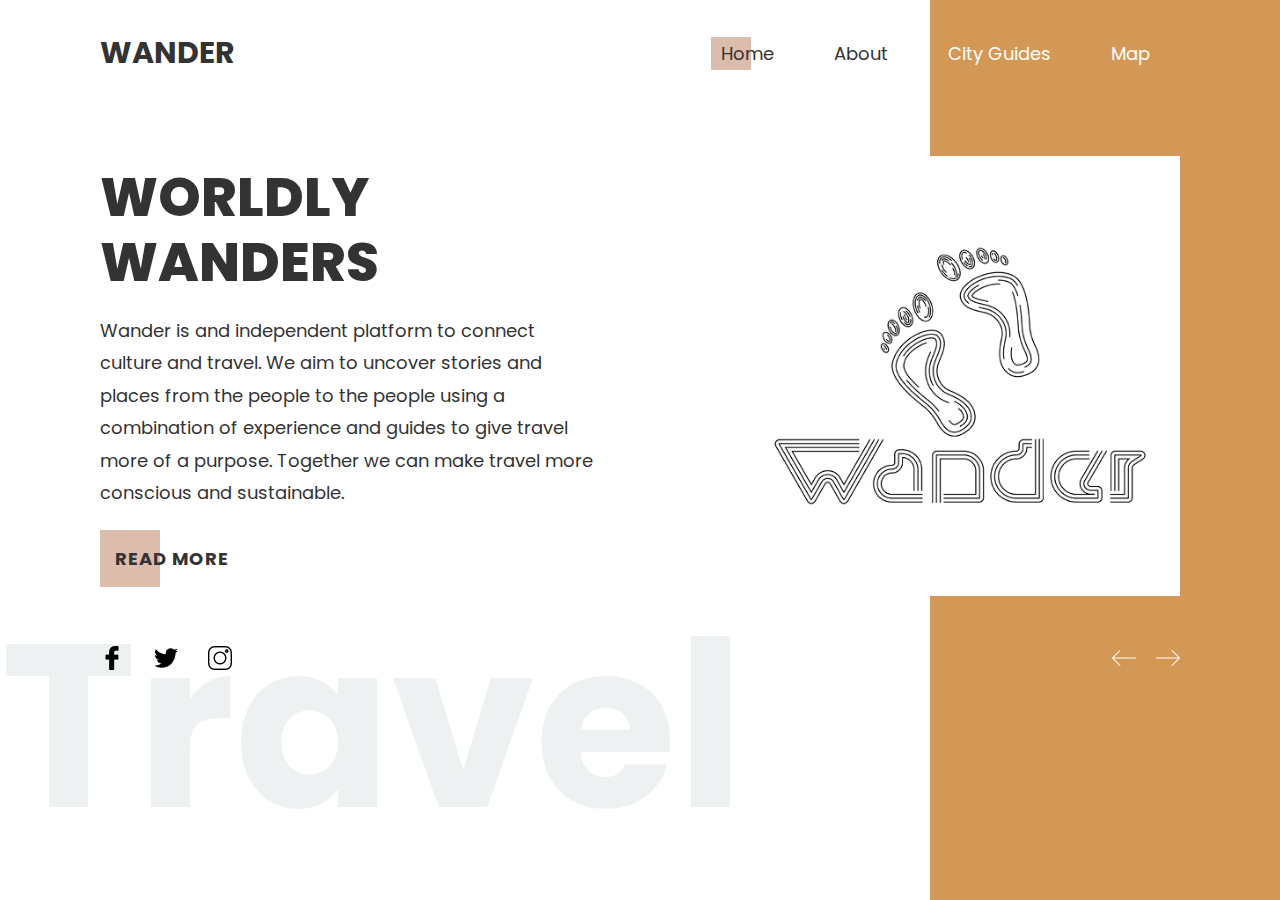
<file: index.html>
<!DOCTYPE html>
<html lang="en">
<head> 
    <meta charset="utf-8">
    <meta name="viewpoint" content= "width=device-width, initial-scale=1.0">
    <title> Wander </title>
    <link rel="stylesheet" href="style.css">
</head>
<body>
    <div class="container">
        <header class="active" id="navbar">
            <a href="index.html" class="logo">Wander<span> </span></a>
            <ul>
                <li><a href="index.html" class="active">Home</a>
                <li><a href="construction/construction.html">About</a></li>
                <li><a href="content/content_page.html">City Guides</a></li>
                <li><a href="globe/globe.html">Map</a></li>
            </ul>
            <span class="menuIcon" onclick="menuToggle();"></span>
        </header>
        <div class="content">
            <div class="bannerText" id="slideshowText">
                <div class="active">
                    <h2>Worldly<br> 
                    Wanders</h2>
                    <p> Wander is and independent platform to connect culture and travel. 
                        We aim to uncover stories and places from the people to the people using a combination of experience and guides to give travel more of a purpose.
                         Together we can make travel more conscious and sustainable.</p>
                    <a href="construction/construction.html">Read more </a>
                </div>
                <div>
                    <h2>Copenhagen<br> 
                    Corners</h2>
                    <p>Follow Annas' journey through Copenhagen. Finding the things they don't show you in adverts</p>
                    <a href="content/content_page.html">Read more </a>
                </div>
                <div>
                    <h2>Livin' it up <br> 
                    in Hollywood</h2>
                    <p>Here you'll find how to live it up in LA the best places it has to offer</p>
                    <a href="content/content_page.html">Read more </a>
                </div>
            </div>
            <div class="bannerImg" id="slideshow">
                <img src="Wander.jpg" class="active">
                <img src="cope.jpg">
                <img src="La.jpg">
            </div>
        </div>
        <div class="icons">
             <ul class="sci">
                 <li><a href="#"><img src="facebook.png"></a></li>
                 <li><a href="#"><img src="twitter.png"></a></li>
                 <li><a href="#"><img src="instagram.png"></a></li>
             </ul>
             <ul class="controls">
                 <li><a><img src="back.png" onclick="prevSlide();prevSlideText();"></a></li>
                 <li><a><img src="arrow-2.png" onclick="nextSlide();nextSlideText();"></a></li>
             </ul>
        </div>
    </div>
    <script type="text/javascript">
        var slideshow = document.getElementById('slideshow');
        var slides = slideshow.getElementsByTagName('img');
        var index = 0;

        function nextSlide(){
            slides[index].classList.remove('active');
            index=( index + 1) % slides.length;
            slides[index].classList.add('active');
        }
        function prevSlide(){
            slides[index].classList.remove('active');
            index=( index - 1 + slides.length) % slides.length;
            slides[index].classList.add('active');
        }
        var slideshowText = document.getElementById('slideshowText');
        var slidesText = slideshowText.getElementsByTagName('div');
        var i = 0;

        function nextSlideText(){
            slidesText[i].classList.remove('active');
            i =( i + 1) % slidesText.length;
            slidesText[i].classList.add('active');
        }
        function prevSlideText(){
            slidesText[i].classList.remove('active');
            i =( i - 1 + slidesText.length) % slidesText.length;
            slidesText[i].classList.add('active');
        }
        function menuToggle(){
            var nav = document.getElementById('navbar')
            nav.classList.toggle('active')
        }
    </script>
</body>
 </html>
</file>
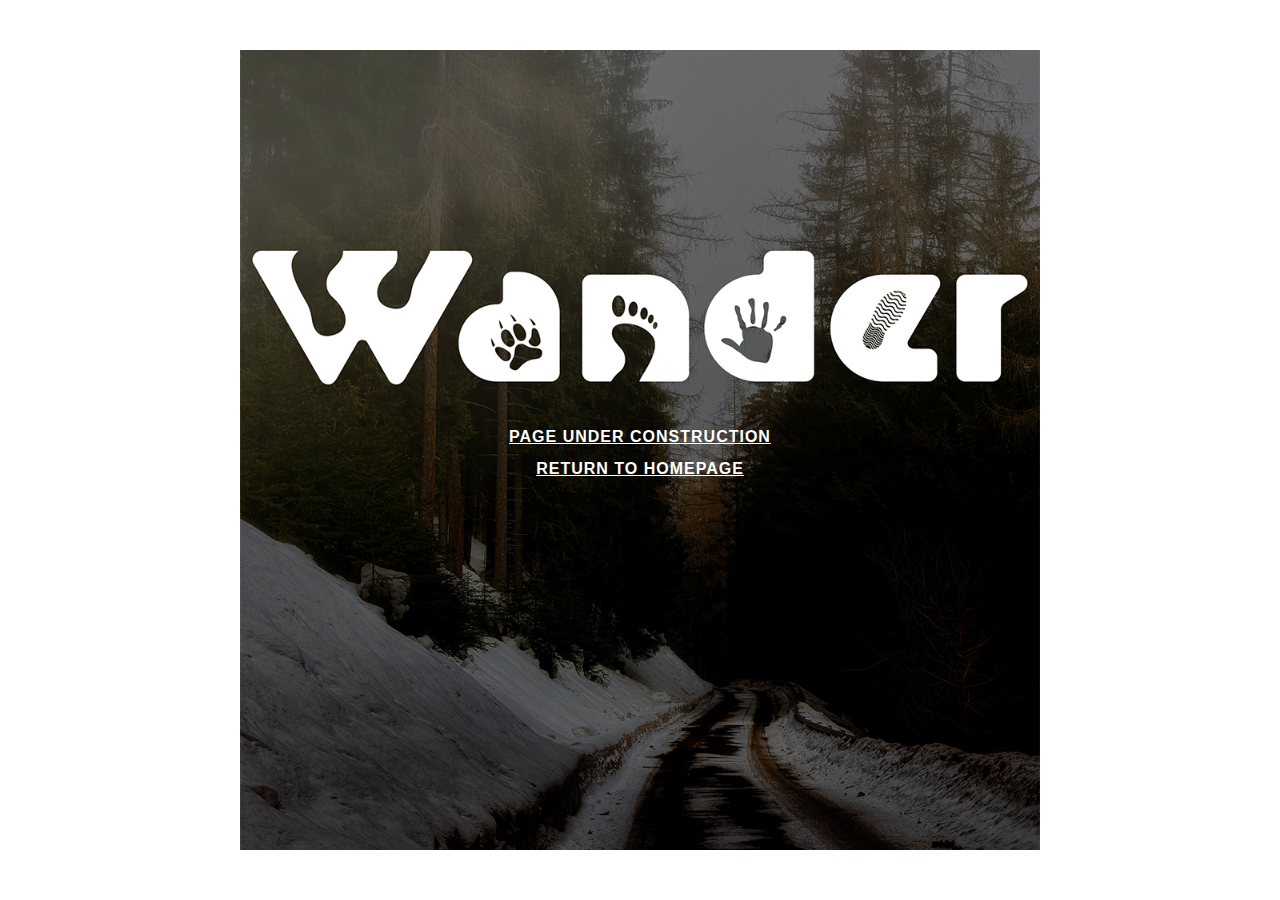
<file: construction/construction.html>
<!DOCTYPE html>
<html lang="en">
<head>
  <meta charset="UTF-8">
  <meta name="viewport" content="width=device-width, initial-scale=1.0">
  <title>Document</title>
  <link rel="stylesheet" type="text/css" href="construction.css">
</head>
<body class="pageContent">



  <div class="underConstruction">

    <a href="../index.html" style="text-decoration: none;">
      <h2 class="title">PAGE UNDER CONSTRUCTION<br>RETURN TO HOMEPAGE</h2>
    </a>

  </div>


</body>
</html>
</file>
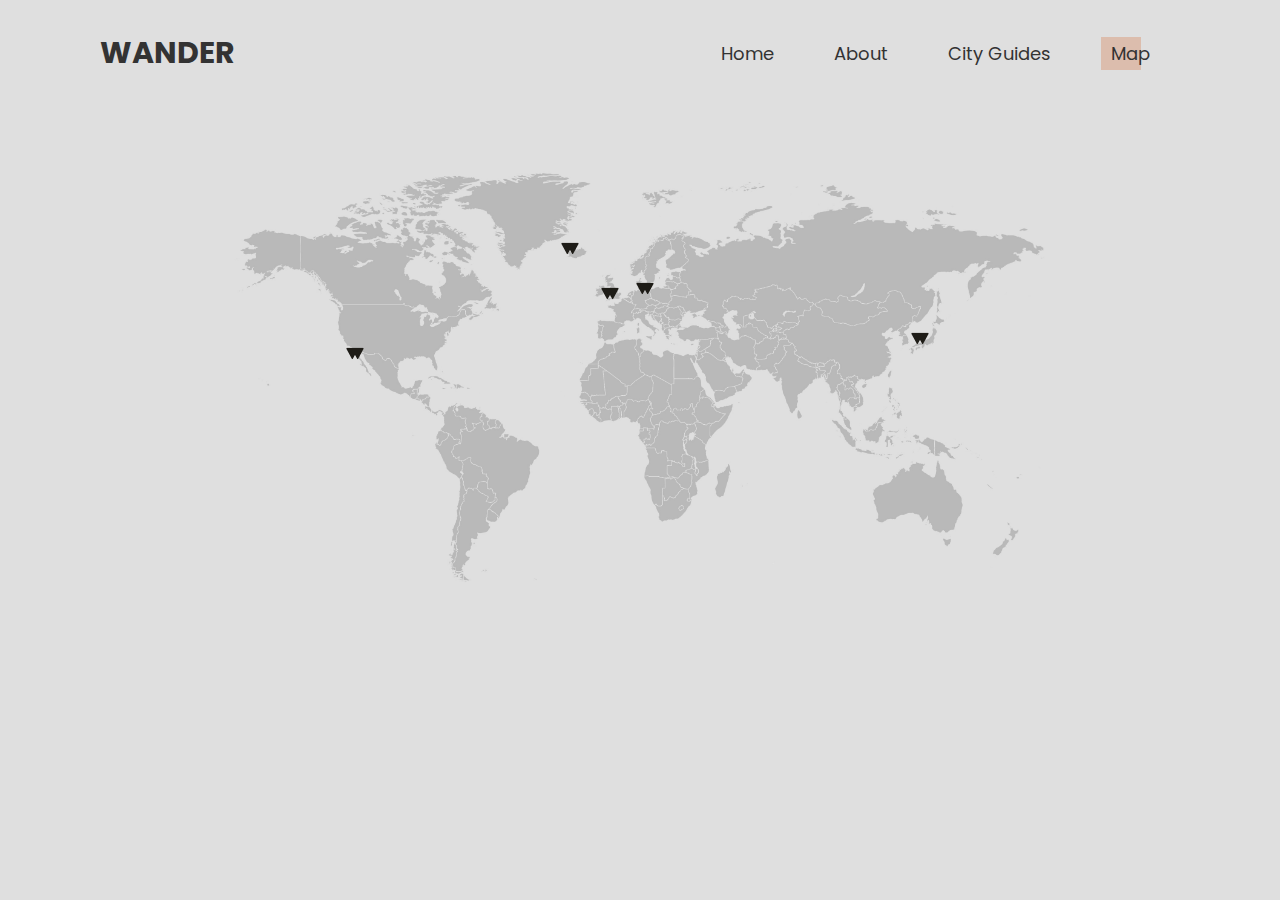
<file: globe/globe.html>
<!DOCTYPE html>
<html lang="en">
<head>
    <meta charset="UTF-8">
    <meta name="viewport" content="width=device-width, initial-scale=1.0">
    <title>WANDER</title>
    <link rel="stylesheet" type="text/css" href="style.css">
    <link rel="stylesheet" type="text/css" href="globe.css">
</head>
<body class="background">

    <div class="container">




        <header class="active" id="navbar">
            <a href="../index.html" class="logo">Wander<span> </span></a>
            <ul>
                <li><a href="../index.html">Home</a>
                <li><a href="../construction/construction.html">About</a></li>
                <li><a href="../content/content_page.html">City Guides</a></li>
                <li><a href="#" class="active">Map</a></li>
            </ul>
            <span class="menuIcon" onclick="menuToggle();"></span>
        </header>



        <div class="containerNew">
 
            <img class="globeImage" src="globe2.jpg" alt="globe">



            <div class="iconsGroup">

                <div class="manchester">
                    <a href="../article/article_manchester.html">
                        <img class="icon" src="W.png" alt="manchester" width="20px" title="MANCHESTER">
                    </a>
                </div>
        
        
                <div class="copenhagen">
                    <a href="../construction/construction.html">
                        <img class="icon" src="W.png" alt="copenhagen" width="20px" title="COPENHAGEN">
                    </a>
                </div>
        
                <div class="la">
                    <a href="../construction/construction.html">
                        <img class="icon" src="W.png" alt="los angeles" width="20px" title="LOS ANGELES">
                    </a>
                </div>
    
                <div class="reykjavic">
                    <a href="../construction/construction.html">
                        <img class="icon" src="W.png" alt="reykjavik" width="20px" title="REYKJAVIC">
                    </a>
                </div>
    
                <div class="kyoto">
                    <a href="../construction/construction.html">
                        <img class="icon" src="W.png" alt="kyoto" width="20px" title="KYOTO">
                    </a>
                </div>



            </div>
              
            
    
            
    
    
        </div>



    </div>


        
    
    
        







    
    











</body>
</html>
</file>
<file: style.css>
@import url('https://fonts.googleapis.com/css2?family=Poppins:wght@300&display=swap');
* 
{
    margin: 0;
    padding: 0;
    font-family: 'Poppins', sans-serif;
}
.container
{
    position: relative;
    padding: 0 100px;
    min-height: 100vh;
}
.container:before
{
    content: 'Travel';
    position: absolute;
    bottom: 0;
    left: 0;
    font-size: 18vw;
    z-index: -2;
    font-weight: 700;
    color: #154a4b;
    opacity: 0.07;
}
.container:after
{
    content: '';
    position: absolute;
    top: 0;
    right: 0;
    width: 350px;
    height: 100%;
    background: #d49856;
    z-index: -2;
}
header
{
    display: flex;
    justify-content: space-between;
    align-items: center;
    padding: 30px 0;
}
header .logo
{
    font-weight: 700;
    text-transform: uppercase;
    color: #333;
    text-decoration: none;
    font-size: 30px;
}
header .logo span
{
    color: #dcbdad;
}
header ul 
{
    position: relative;
    display: flex;
}
header ul li
{
    list-style: none;
    margin: 0 20px;
}
header ul li a 
{
    position: relative;
    text-decoration: none;
    font-size: 18px;
    padding: 4px 10px;
    color: #333;
    text-decoration: none;
}
header ul li:nth-child(3) a,
header ul li:nth-child(4) a
{
   color: #fff; 
}
header ul li a:before
{
    content: '';
    position: absolute;
    top: 0;
    left: 0;
    width: 0;
    height: 100%;
    background: #dcbdad;
    z-index: -1;
    transition: 0.5x ease-in-out;
}
header ul li a:hover::before,
header ul li a.active::before
{
    width: 40px;
}
.content 
{
    display: flex;
    justify-content: space-between;
    align-items: center;
    margin-top: 50px;
}
.content .bannerText
{
    position: relative;
    max-width: 500px;
    margin-right: 50px;
}
.content .bannerText div
{
    display: none;
}
.content .bannerText div.active
{
    display: initial;
}
.content .bannerText h2
{
    font-size: 54px;
    text-transform: uppercase;
    font-weight: 800;
    line-height: 1.2em;
    color: #333;
}
.content .bannerText p
{
    font-size: 18px;
    color: #333;
    line-height: 1.8em;
    margin: 20px 0;
}
.content .bannerText a
{
    position: relative;
    display: inline-block;
    text-transform: uppercase;
    font-weight: 700;
    color: #333;
    letter-spacing: 1px;
    font-size: 18px;
    text-decoration: none;
    padding: 15px;
}
.content .bannerText a::before
{
    content: '';
    position: absolute;
    top: 0;
    left: 0;
    width: 60px;
    height: 100%;
    background: #dcbdad;
    z-index: -1;
    transition: 0.5s ease-in-out;
}
.content .bannerText a:hover:before
{
    width: 100%;
}
.content .bannerImg
{
    position: relative;
    width: 440px;
    height: 440px;
    background: #000;
}

.content .bannerImg img
{
    position: absolute;
    top: 0;
    left: 0;
    width: 100%;
    height: 100%;
    object-fit: cover;
    transition: 0.5s;
    opacity: 0;
}
.content .bannerImg img.active
{
    opacity: 1;
}
.icons
{
    display: flex;
    justify-content: space-between;
    align-items: center;
    padding: 50px 0;
}
.icons .sci,
.icons .controls
{
    position: relative;
    display: flex;
}
.icons .sci li
 {
     list-style: none;
     margin-right: 30px;
 }
 .icons .sci li img 
 {
     display: inline-block;
     max-height: 24px;
     transition: 0.5s ease-in-out;
 }
 .icons .sci li:hover img
 {
     transform: translateY(-10px);
 }
 .icons .controls li 
 {
     list-style: none;
     margin-left: 20px;
     cursor: pointer;
     filter: invert(1);
     transition: 0.5s ease-in-out;
 }
 .icons .controls li:hover
 {
     opacity: 0.5;
 }
 .menuIcon
 {
     display: none;
 }
 @media (max-width: 992px)
 {
    .container 
    {
        padding: 20px 50px;
    }
    .container:before 
    {
      display: none;
    }
    header
    {
        padding: 0; 
    }
    .icons .controls li 
    {
        filter: invert(0);
    }
    .content .bannerText h2 
    {
        font-size: 30px;
    }
    .content
    {
        margin-top: 0;
        flex-direction: column-reverse;
    }
    .content .bannerImg
    {
        width: 100%;
        height: 40vh;
        margin: 20px 0;
    }
    .content .bannerText
    {
        max-width:100%;
        padding-right: 0;
    }
    header ul 
    {
        display: none;
        position: fixed;
        top: 0;
        left: 0;
        width: 100%;
        height: 100vh;
        background: #fff;
        z-index: 10000;
        padding: 100px 0;
    }
    header.active ul 
    {
        display: initial;
    }
    header ul li 
    {
        padding: 20px;
        text-align: center;
    }
    header ul li a
    {
        color: #333 !important;
        font-size: 36px;
    }
    header ul li a:hover::before,
    header ul li a.active::before
    {
        width: 100%;
    }
    .menuIcon
    {
        display: initial;
        position: fixed;
        right: 50px;
        cursor: pointer;
        padding: 8px;
        z-index: 100000;
        background: #fff url(menu.png);
        width: 34px;
        height: 34px;
        background-repeat: no-repeat;
        background-position: 6px;
    }
 }
</file>
<file: construction/construction.css>
/* globe map - city set-outs */
.pageContent {
  background-image: url('wander.jpg');
  background-repeat: no-repeat;
  background-position-x: center;
  background-size: 800px;
  background-position-y: 50px;
  z-index: -1;
  text-decoration: none;
}

.underConstruction {
  padding-top: 400px;
}

.title {
  color: white;
  z-index: 1;
  font-family: helvetica;
  text-align: center;
  font-size: 16px;
  text-decoration: underline;
  text-transform: uppercase;
  letter-spacing: 1px;
  line-height: 2;
}

.title:hover {
  text-decoration: none;
}



/* globe map - city set-outs for media max-width 900px */
@media all and (max-width:900px) {
  .pageContent {
    background-size: 600px;
  }

  .underConstruction {
    padding-top: 350px;
  }

  .title {
    font-size: 15px;
  }

}


/* globe map - city set-outs for media max-width 700px */
@media all and (max-width:700px) {
  .pageContent {
    background-size: 300px;
  }

  .underConstruction {
    padding-top: 200px;
  }

  .title {
    font-size: 13px;
  }

}




/* globe map - city set-outs for media max-width 400px */
@media all and (max-width:400px) {
  .pageContent {
    background-size: 250px;
  }

  .underConstruction {
    padding-top: 200px;
  
  }

  .title {
    font-size: 10px;
  }

}
</file>
<file: globe/style.css>
@import url('https://fonts.googleapis.com/css2?family=Poppins:wght@300&display=swap');
* 
{
    margin: 0;
    padding: 0;
    font-family: 'Poppins', sans-serif;
}
.container
{
    position: relative;
    padding: 0 100px;
    min-height: 100vh;
}
.container:before
{

    position: absolute;
    bottom: 0;
    left: 0;
    font-size: 18vw;
    z-index: -2;
    font-weight: 700;
    color: #154a4b;
    opacity: 0.07;
}


header
{
    display: flex;
    justify-content: space-between;
    align-items: center;
    padding: 30px 0;
}
header .logo
{
    font-weight: 700;
    text-transform: uppercase;
    color: #333;
    text-decoration: none;
    font-size: 30px;
}
header .logo span
{
    color: #dcbdad;
}
header ul 
{
    position: relative;
    display: flex;
}
header ul li
{
    list-style: none;
    margin: 0 20px;
}
header ul li a 
{
    position: relative;
    text-decoration: none;
    font-size: 18px;
    padding: 4px 10px;
    color: #333;
    text-decoration: none;
}
header ul li:nth-child(3) a,
header ul li:nth-child(4) a
{
   color: #333333; 
}
header ul li a:before
{
    content: '';
    position: absolute;
    top: 0;
    left: 0;
    width: 0;
    height: 100%;
    background: #dcbdad;
    z-index: -1;
    transition: 0.5x ease-in-out;
}
header ul li a:hover::before,
header ul li a.active::before
{
    width: 40px;
}
.content 
{
    display: flex;
    justify-content: space-between;
    align-items: center;
    margin-top: 50px;
}
.content .bannerText
{
    position: relative;
    max-width: 500px;
    margin-right: 50px;
}
.content .bannerText div
{
    display: none;
}
.content .bannerText div.active
{
    display: initial;
}
.content .bannerText h2
{
    font-size: 54px;
    text-transform: uppercase;
    font-weight: 800;
    line-height: 1.2em;
    color: #333;
}
.content .bannerText p
{
    font-size: 18px;
    color: #333;
    line-height: 1.8em;
    margin: 20px 0;
}
.content .bannerText a
{
    position: relative;
    display: inline-block;
    text-transform: uppercase;
    font-weight: 700;
    color: #333;
    letter-spacing: 1px;
    font-size: 18px;
    text-decoration: none;
    padding: 15px;
}
.content .bannerText a::before
{
    content: '';
    position: absolute;
    top: 0;
    left: 0;
    width: 60px;
    height: 100%;
    background: #dcbdad;
    z-index: -1;
    transition: 0.5s ease-in-out;
}
.content .bannerText a:hover:before
{
    width: 100%;
}
.content .bannerImg
{
    position: relative;
    width: 440px;
    height: 440px;
    background: #000;
}

.content .bannerImg img
{
    position: absolute;
    top: 0;
    left: 0;
    width: 100%;
    height: 100%;
    object-fit: cover;
    transition: 0.5s;
    opacity: 0;
}
.content .bannerImg img.active
{
    opacity: 1;
}
.icons
{
    display: flex;
    justify-content: space-between;
    align-items: center;
    padding: 50px 0;
}
.icons .sci,
.icons .controls
{
    position: relative;
    display: flex;
}
.icons .sci li
 {
     list-style: none;
     margin-right: 30px;
 }
 .icons .sci li img 
 {
     display: inline-block;
     max-height: 24px;
     transition: 0.5s ease-in-out;
 }
 .icons .sci li:hover img
 {
     transform: translateY(-10px);
 }
 .icons .controls li 
 {
     list-style: none;
     margin-left: 20px;
     cursor: pointer;
     filter: invert(1);
     transition: 0.5s ease-in-out;
 }
 .icons .controls li:hover
 {
     opacity: 0.5;
 }
 .menuIcon
 {
     display: none;
 }
 @media (max-width: 992px)
 {
    .container 
    {
        padding: 20px 50px;
    }
    .container:before 
    {
      display: none;
    }
    header
    {
        padding: 0; 
    }
    .icons .controls li 
    {
        filter: invert(0);
    }
    .content .bannerText h2 
    {
        font-size: 30px;
    }
    .content
    {
        margin-top: 0;
        flex-direction: column-reverse;
    }
    .content .bannerImg
    {
        width: 100%;
        height: 40vh;
        margin: 20px 0;
    }
    .content .bannerText
    {
        max-width:100%;
        padding-right: 0;
    }
    header ul 
    {
        display: none;
        position: fixed;
        top: 0;
        left: 0;
        width: 100%;
        height: 100vh;
        background: #fff;
        z-index: 10000;
        padding: 100px 0;
    }
    header.active ul 
    {
        display: initial;
    }
    header ul li 
    {
        padding: 20px;
        text-align: center;
    }
    header ul li a
    {
        color: #333 !important;
        font-size: 36px;
    }
    header ul li a:hover::before,
    header ul li a.active::before
    {
        width: 100%;
    }
    .menuIcon
    {
        display: initial;
        position: fixed;
        right: 50px;
        cursor: pointer;
        padding: 8px;
        z-index: 100000;
        background: #fff url(menu.png);
        width: 34px;
        height: 34px;
        background-repeat: no-repeat;
        background-position: 6px;
    }
 }
</file>
<file: globe/globe.css>
.background {
    background-color: rgb(223, 223, 223);
}

.containerNew {
  position: relative;
  width: 1000px;
  display: block;
  margin: auto;
  height: auto;
}

.globeImage {
  position: absolute;
  margin-left: auto;
  height: auto;
  width: 1000px;
  z-index: -10;
}

.icon {
  width: 25px:
}

.icon:hover {
  -ms-transform: stale(1.5);
  -webkit-transform: scale(1.5);
  transform: scale(1.5);
}

/* globe map - city set-outs */
.manchester {
  position: absolute;
  top: 175px;
  left: 460px;
  z-index: 1;
}

.copenhagen {
  position: absolute;
  top: 170px;
  left: 495px;
  z-index: 1;
}

.la {
  position: absolute;
  top: 235px;
  left: 205px;
  z-index: 1;
}

.reykjavic {
  position: absolute;
  top: 130px;
  left: 420px;
  z-index: 1;
}

.kyoto {
  position: absolute;
  top: 220px;
  left: 770px;
  z-index: 1;
}


/* globe map - city set-outs for media max-width 900px */
@media all and (max-width:900px) {
  .containerNew {
    width: 890px;
  }

  .globeImage {
    width: 890px;
  }

  .icon {
    width: 20px;
  }

  .manchester {
    position: absolute;
    top: 153px;
    left: 409px;
    z-index: 1;
  }

  .copenhagen {
    position: absolute;
    top: 143px;
    left: 441px;
    z-index: 1;
  }

  .la {
    position: absolute;
    top: 210px;
    left: 180px;
    z-index: 1;
  }

  .reykjavic {
    position: absolute;
    top: 120px;
    left: 375px;
    z-index: 1;
  }
  
  .kyoto {
    position: absolute;
    top: 200px;
    left: 690px;
    z-index: 1;
  }

}

/* globe map - city set-outs for media max-width 700px */
@media all and (max-width:700px) {
  .containerNew {
    width: 690px;
  }

  .globeImage {
    width: 690px;
  }

  .icon {
    width: 15px;
  }

  .manchester {
    position: absolute;
    top: 125px;
    left: 315px;
    z-index: 1;
  }
  
  .copenhagen {
    position: absolute;
    top: 110px;
    left: 335px;
    z-index: 1;
  }

  .la {
    position: absolute;
    top: 160px;
    left: 140px;
    z-index: 1;
  }

  .reykjavic {
    position: absolute;
    top: 90px;
    left: 290px;
    z-index: 1;
  }
  
  .kyoto {
    position: absolute;
    top: 155px;
    left: 530px;
    z-index: 1;
  }

}


/* globe map - city set-outs for media max-width 400px */
@media all and (max-width:400px) {
  .containerNew {
    width: 300px;
  }

  .globeImage {
    width: 300px;
  }

  .icon {
    width: 10px;
  }

  .manchester {
    position: absolute;
    top: 45px;
    left: 130px;
    z-index: 1;
  }
  
  .copenhagen {
    position: absolute;
    top: 42px;
    left: 145px;
    z-index: 1;
  }

  .la {
    position: absolute;
    top: 65px;
    left: 55px;
    z-index: 1;
  }

  .reykjavic {
    position: absolute;
    top: 35px;
    left: 125px;
    z-index: 1;
  }
  
  .kyoto {
    position: absolute;
    top: 65px;
    left: 230px;
    z-index: 1;
  }


  


}
</file>
